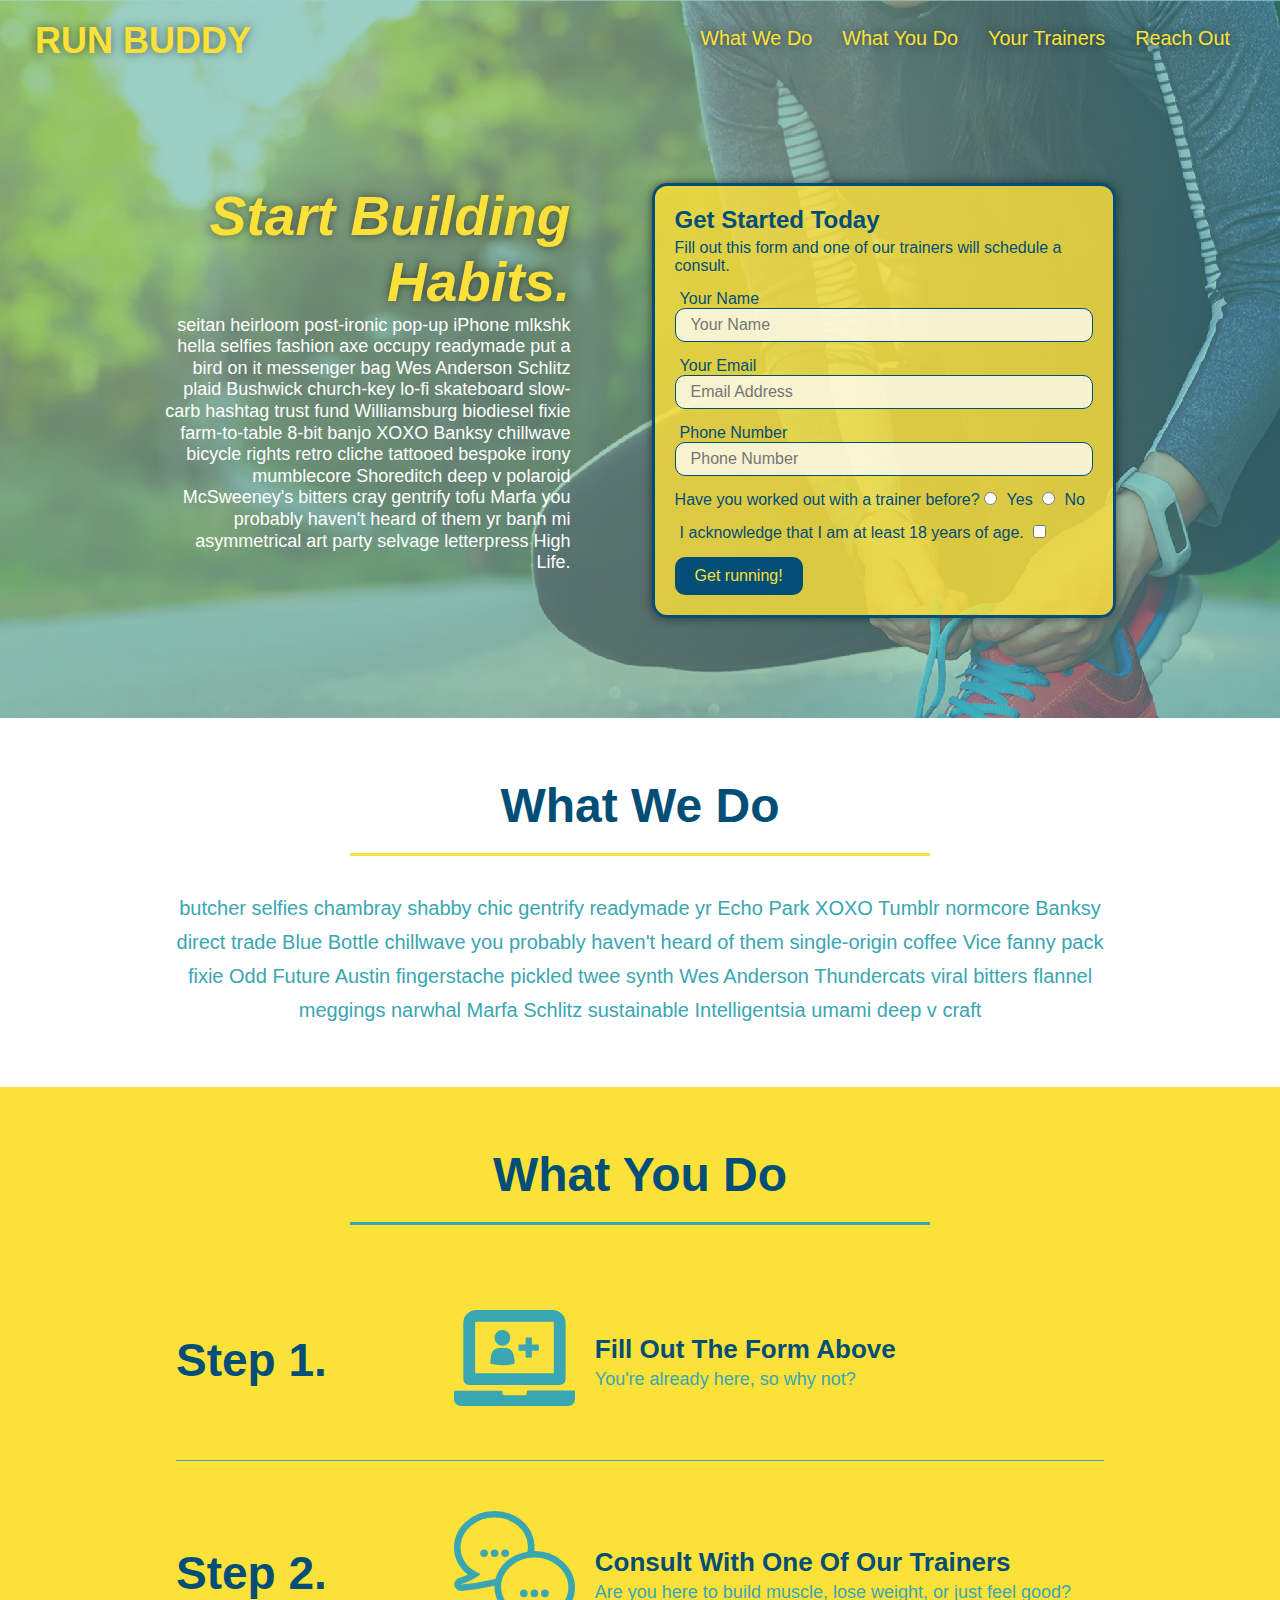
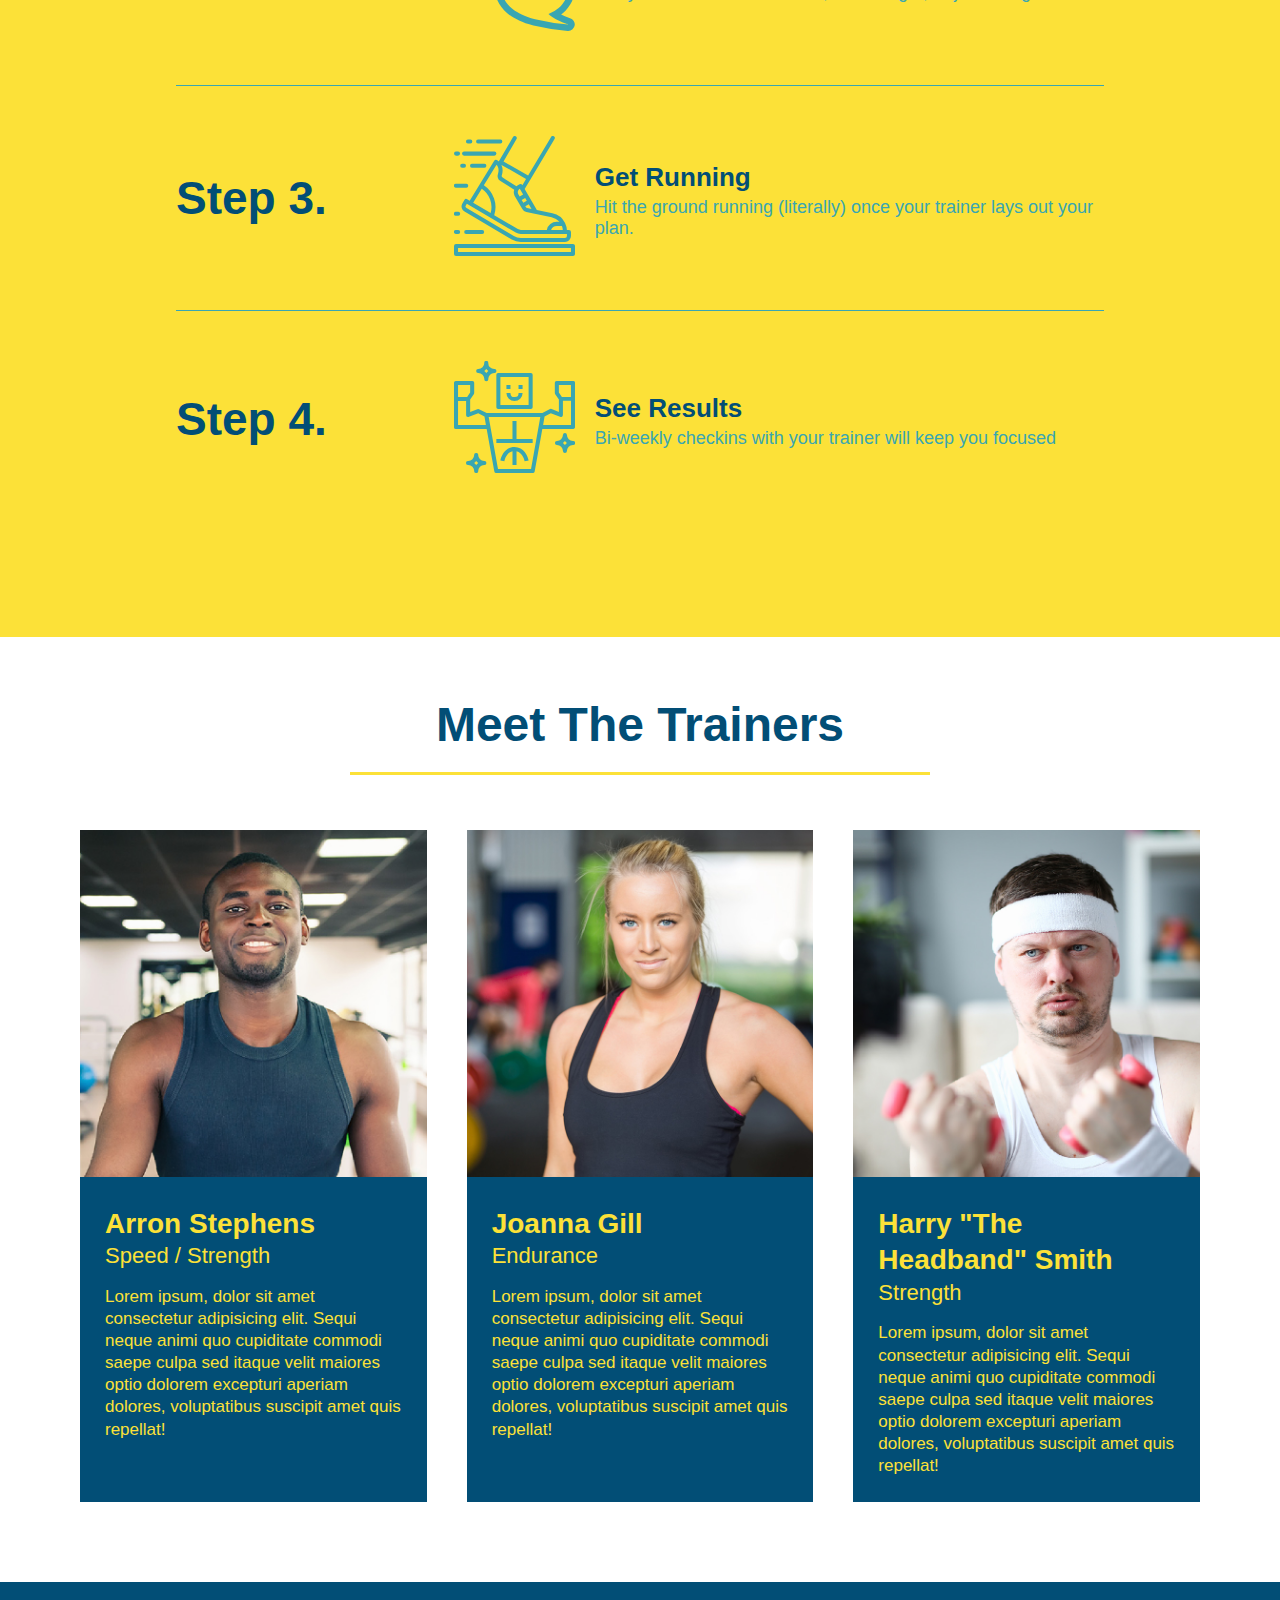
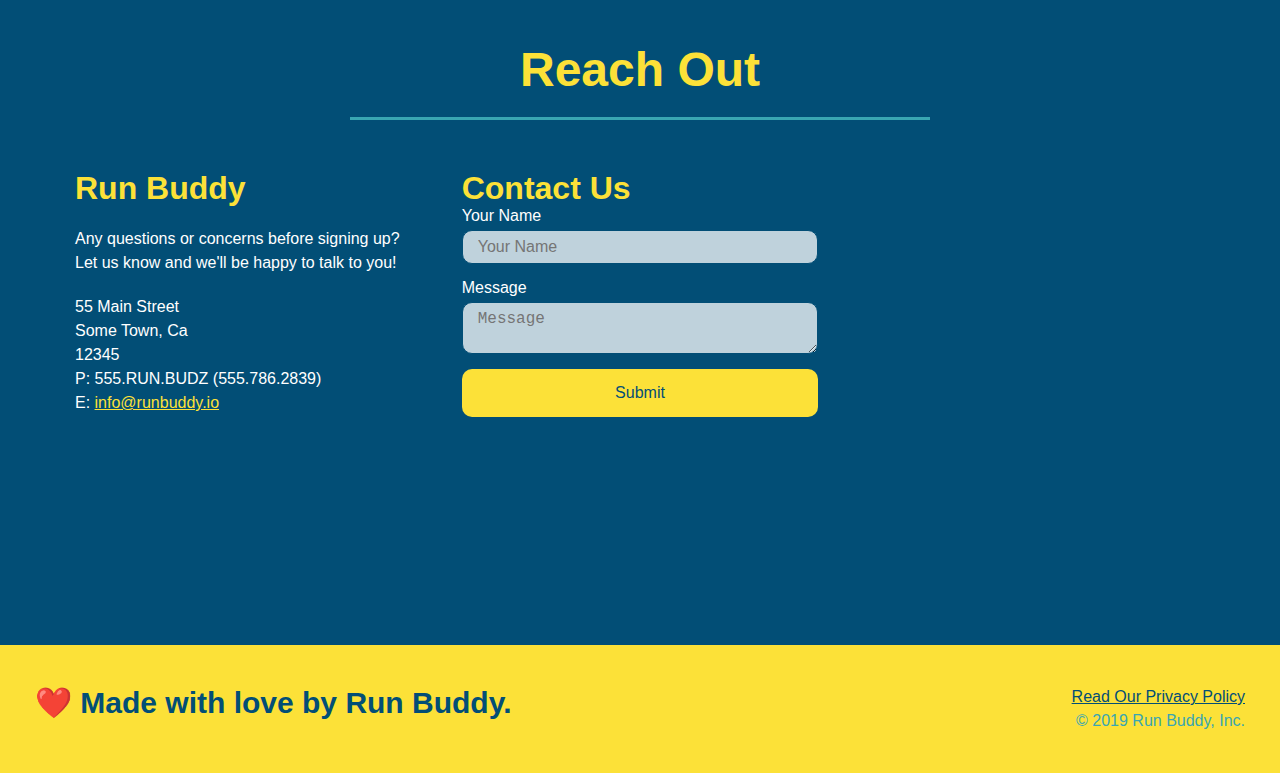
<file: index.html>
<!DOCTYPE html>
<html lang="en">
  <head>
    <meta charset="UTF-8" />
    <meta name="viewport" content="width=device-width, initial-scale=1.0" />
    <link rel="stylesheet" href="./assets/css/style.css">
    <title>Run Buddy</title>
  </head>
  <body>
    <!-- navigation tags - block level element -->
    <header>
      <h1>
        <a href="/">RUN BUDDY</a>
      </h1>
      <nav>
        <ul>
          <li>
            <a href="#what-we-do">What We Do</a>
          </li>
          <li>
            <a href="#what-you-do">What You Do</a>
          </li>
          <li>
            <a href="#your-trainers">Your Trainers</a>
          </li>
          <li>
            <a href="#reach-out">Reach Out</a>
          </li>
        </ul>
      </nav>
    </header>
    <!-- end navigation -->

    <!-- hero/jumbotron -->
    <section class="hero">
      <div class="hero-cta">
        <h2>Start Building Habits.</h2>
        <p>
          seitan heirloom post-ironic pop-up iPhone mlkshk hella selfies fashion axe occupy readymade put a bird on it
          messenger bag Wes Anderson Schlitz plaid Bushwick church-key lo-fi skateboard slow-carb hashtag trust fund
          Williamsburg biodiesel fixie farm-to-table 8-bit banjo XOXO Banksy chillwave bicycle rights retro cliche
          tattooed bespoke irony mumblecore Shoreditch deep v polaroid McSweeney's bitters cray gentrify tofu Marfa you
          probably haven't heard of them yr banh mi asymmetrical art party selvage letterpress High Life.
        </p>
      </div>

      <div class="hero-form">
        <h3>Get Started Today</h3>
        <p>Fill out this form and one of our trainers will schedule a consult.</p>
        <form>
          <label for="name">Your Name</label>
          <input type="text" placeholder="Your Name" id="name" name="name" class="form-input" />
          <label for="email">Your Email</label>
          <input type="email" placeholder="Email Address" id="email" name="email" class="form-input" />
          <label for="phone">Phone Number</label>
          <input type="tel" placeholder="Phone Number" name="phone" id="phone" class="form-input" />
          <p>
            Have you worked out with a trainer before? 
            <input type="radio" name="trainer-confirm" id="trainer-yes" />
            <label for="trainer-yes">Yes</label>
            <input type="radio" name="trainer-confirm" id="trainer-no"/>
            <label for="trainer-no">No</label>
          </p>
          <p>
            <label for="checkbox">
              I acknowledge that I am at least 18 years of age.
            </label>
            <input type="checkbox" name="checkpoint1" id="checkbox" />
          </p>
          <button type="submit">
            Get running!
          </button>
        </form>
      </div>
    </section>
    <!-- end header -->

    <!-- "what we do" start - <section> -->
    <section id="what-we-do" class="intro">
      <div class="flex-row">
        <h2 class="section-title primary-border">
          What We Do
        </h2>
      </div>
      <div class="flex-row">
        <p>
          butcher selfies chambray shabby chic gentrify readymade yr Echo Park XOXO Tumblr normcore Banksy direct trade  Blue Bottle chillwave you probably haven't heard of them single-origin coffee Vice fanny pack fixie Odd Future Austin fingerstache pickled twee synth Wes Anderson Thundercats viral bitters flannel meggings narwhal Marfa Schlitz sustainable Intelligentsia umami deep v craft
        </p>
      </div>
    </section>
    <!-- end "what we do" -->

    <!-- "what you do" start -->
    <section id="what-you-do" class="steps">
      <div class="flex-row">
        <h2 class="section-title secondary-border">
          What You Do
        </h2> 
      </div>
      <div class="step">
        <h3>Step 1.</h3>
        <div class="step-info">
          <div class="step-img">
            <img src="./assets/images/step-1.svg" alt="" />
          </div>
          <div class="step-text">
            <h4>Fill Out The Form Above</h4>
            <p>You're already here, so why not?</p>
          </div>
        </div>
      </div>
      <div class="step">
        <h3>Step 2.</h3>
        <div class="step-info">
          <div class="step-img">
            <img src="./assets/images/step-2.svg" alt="" />
          </div>
          <div class="step-text">
            <h4>Consult With One Of Our Trainers</h4>
            <p>Are you here to build muscle, lose weight, or just feel good?</p>
          </div>
        </div>
      </div>
      <div class="step">
        <h3>Step 3.</h3>
        <div class="step-info">
          <div class="step-img">
            <img src="./assets/images/step-3.svg" alt="" />
          </div>
          <div class="step-text">
            <h4>Get Running</h4>
            <p>Hit the ground running (literally) once your trainer lays out your plan.</p>
          </div>
        </div>
      </div>
      <div class="step">
        <h3>Step 4.</h3>
        <div class="step-info">
          <div class="step-img">
            <img src="./assets/images/step-4.svg" alt="" />
          </div>
          <div class="step-text">
            <h4>See Results</h4>
            <p>Bi-weekly checkins with your trainer will keep you focused</p>
          </div>
        </div>
      </div>
    </section>
    <!-- "what you do" end -->

    <!-- "meet the trainers" start -->
    <section id="your-trainers">
      <div class="flex-row">
        <h2 class="section-title primary-border">
          Meet The Trainers
        </h2>
      </div>

      <div class="trainers">
        <article class="trainer">
          <img src="./assets/images/trainer-1.jpg" alt="Arron Stephens in his workout clothes, ready to pump iron" />
          <div class="trainer-bio">
            <h3 class="trainer-name">Arron Stephens</h3>
            <h4 class="trainer-role">Speed / Strength</h4>
            <p>Lorem ipsum, dolor sit amet consectetur adipisicing elit. Sequi neque animi quo cupiditate commodi saepe culpa sed itaque velit maiores optio dolorem excepturi aperiam dolores, voluptatibus suscipit amet quis repellat!</p>
          </div>
        </article>

        <article class="trainer">
          <img src="./assets/images/trainer-2.jpg" alt="Joanna Gill cooling off after a work out" />
          <div class="trainer-bio">
            <h3 class="trainer-name">Joanna Gill</h3>
            <h4 class="trainer-role">Endurance</h4>
            <p>Lorem ipsum, dolor sit amet consectetur adipisicing elit. Sequi neque animi quo cupiditate commodi saepe culpa sed itaque velit maiores optio dolorem excepturi aperiam dolores, voluptatibus suscipit amet quis repellat!</p>
            </div>
          </article>

        <article class="trainer">
          <img src="./assets/images/trainer-3.jpg" alt="Harry Smith wearing a headband and lifting comically small pink weights" />
          <div class="trainer-bio">
            <h3 class="trainer-name">Harry "The Headband" Smith</h3>
            <h4 class="trainer-role">Strength</h4>
            <p>Lorem ipsum, dolor sit amet consectetur adipisicing elit. Sequi neque animi quo cupiditate commodi saepe culpa sed itaque velit maiores optio dolorem excepturi aperiam dolores, voluptatibus suscipit amet quis repellat!</p>
          </div>
        </article>
      </div>
    </section>
    <!-- "meet the trainers" end -->

    <!-- "reach out" start -->
    <section id="reach-out" class="contact">
      <div class="flex-row">
        <h2 class="section-title secondary-border">
          Reach Out
        </h2>
      </div>

      <div class="contact-info">
        <div>
          <h3>Run Buddy</h3>
          <p>
            Any questions or concerns before signing up? 
            <br/>
            Let us know and we'll be happy to talk to you!
          </p>

          <address>
            55 Main Street <br/>
            Some Town, Ca <br/>
            12345<br/>
            P: 555.RUN.BUDZ (555.786.2839)<br/>
            E: <a href="mailto:info@runbuddy.io">info@runbuddy.io</a>
          </address>
          
        </div>

        <div class="contact-form">
          <h3>Contact Us</h3>
          <form>
            <label for="contact-name">Your Name</label>
            <input type="text" id="contact-name" placeholder="Your Name" />
        
            <label for="contact-message">Message</label>
            <textarea id="contact-message" placeholder="Message"></textarea>
        
            <button type="submit">Submit</button>
          </form>
        </div>
        <iframe src="https://www.google.com/maps/embed?pb=!1m18!1m12!1m3!1d3087.059084951571!2d-84.49926518526182!3d39.30958417950908!2m3!1f0!2f0!3f0!3m2!1i1024!2i768!4f13.1!3m3!1m2!1s0x88404ee79e9299d7%3A0xfa060de4327c8bdf!2sThe%20Oaks%20at%20Woodridge%20Apartments!5e0!3m2!1sen!2sus!4v1644856472477!5m2!1sen!2sus"
        frameborder="0" 
        style="border:0" allowfullscreen>
        </iframe>
      </div>
    </section>
    <!-- "reach out" end -->

    <!-- footer -->
    <footer>
      <h2>❤️ Made with love by Run Buddy.</h2>
      <div>
        <a href="./privacy-policy.html">Read Our Privacy Policy</a><br/>
        &copy; 2019 Run Buddy, Inc.
      </div>
    </footer>
    <!-- footer end -->
  </body>
</html>
</file>
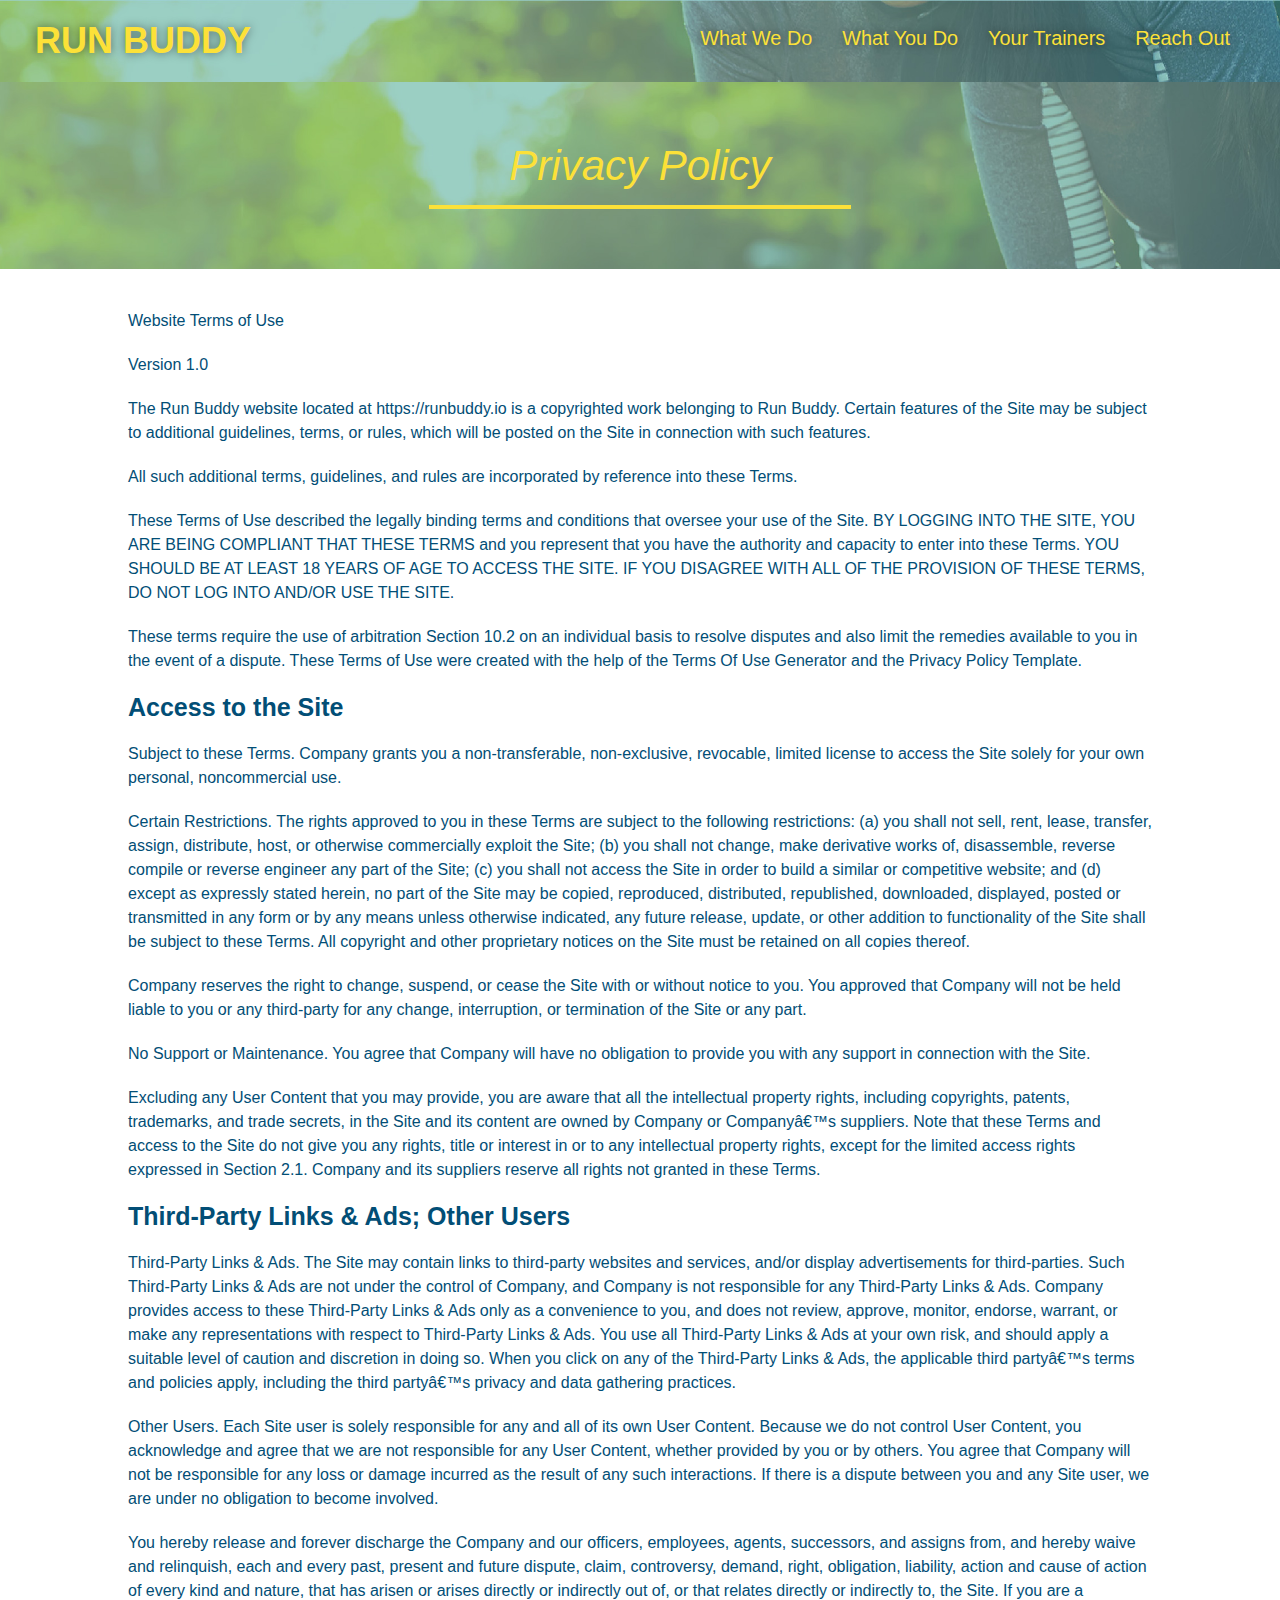
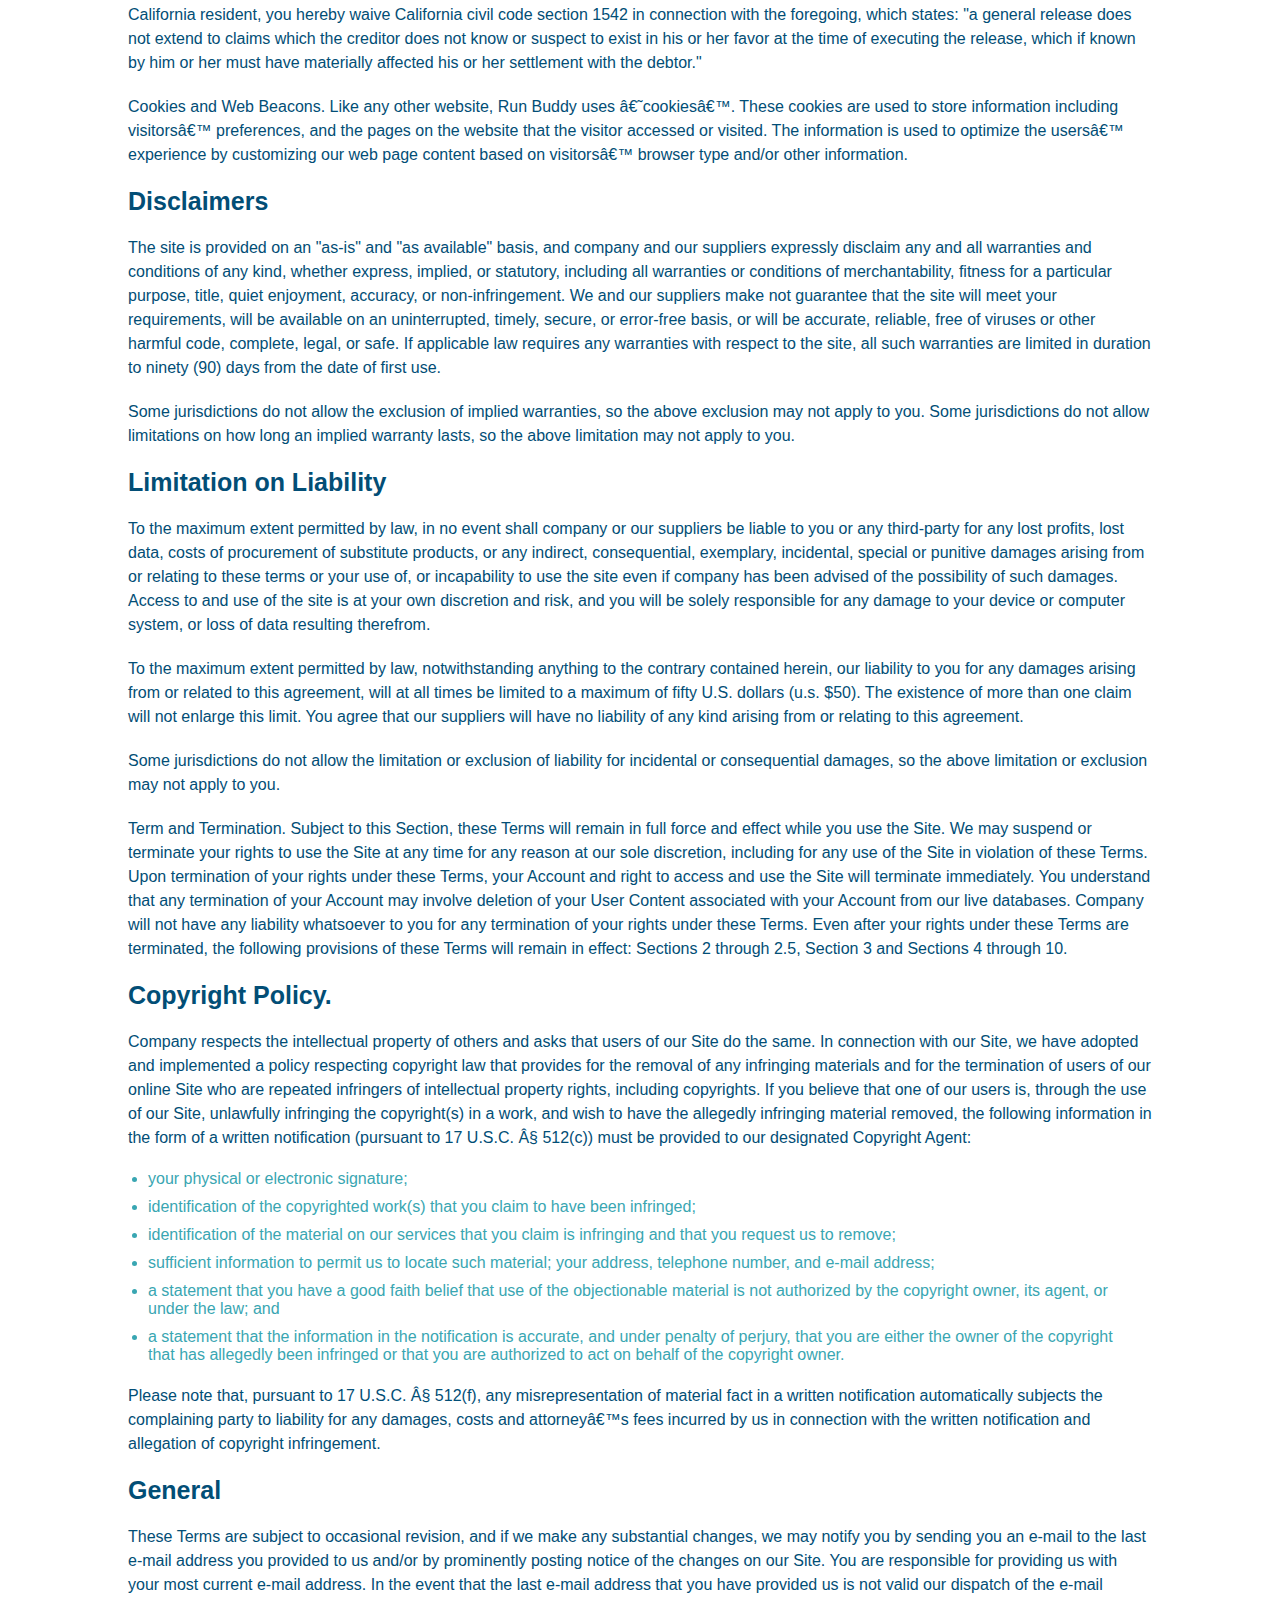
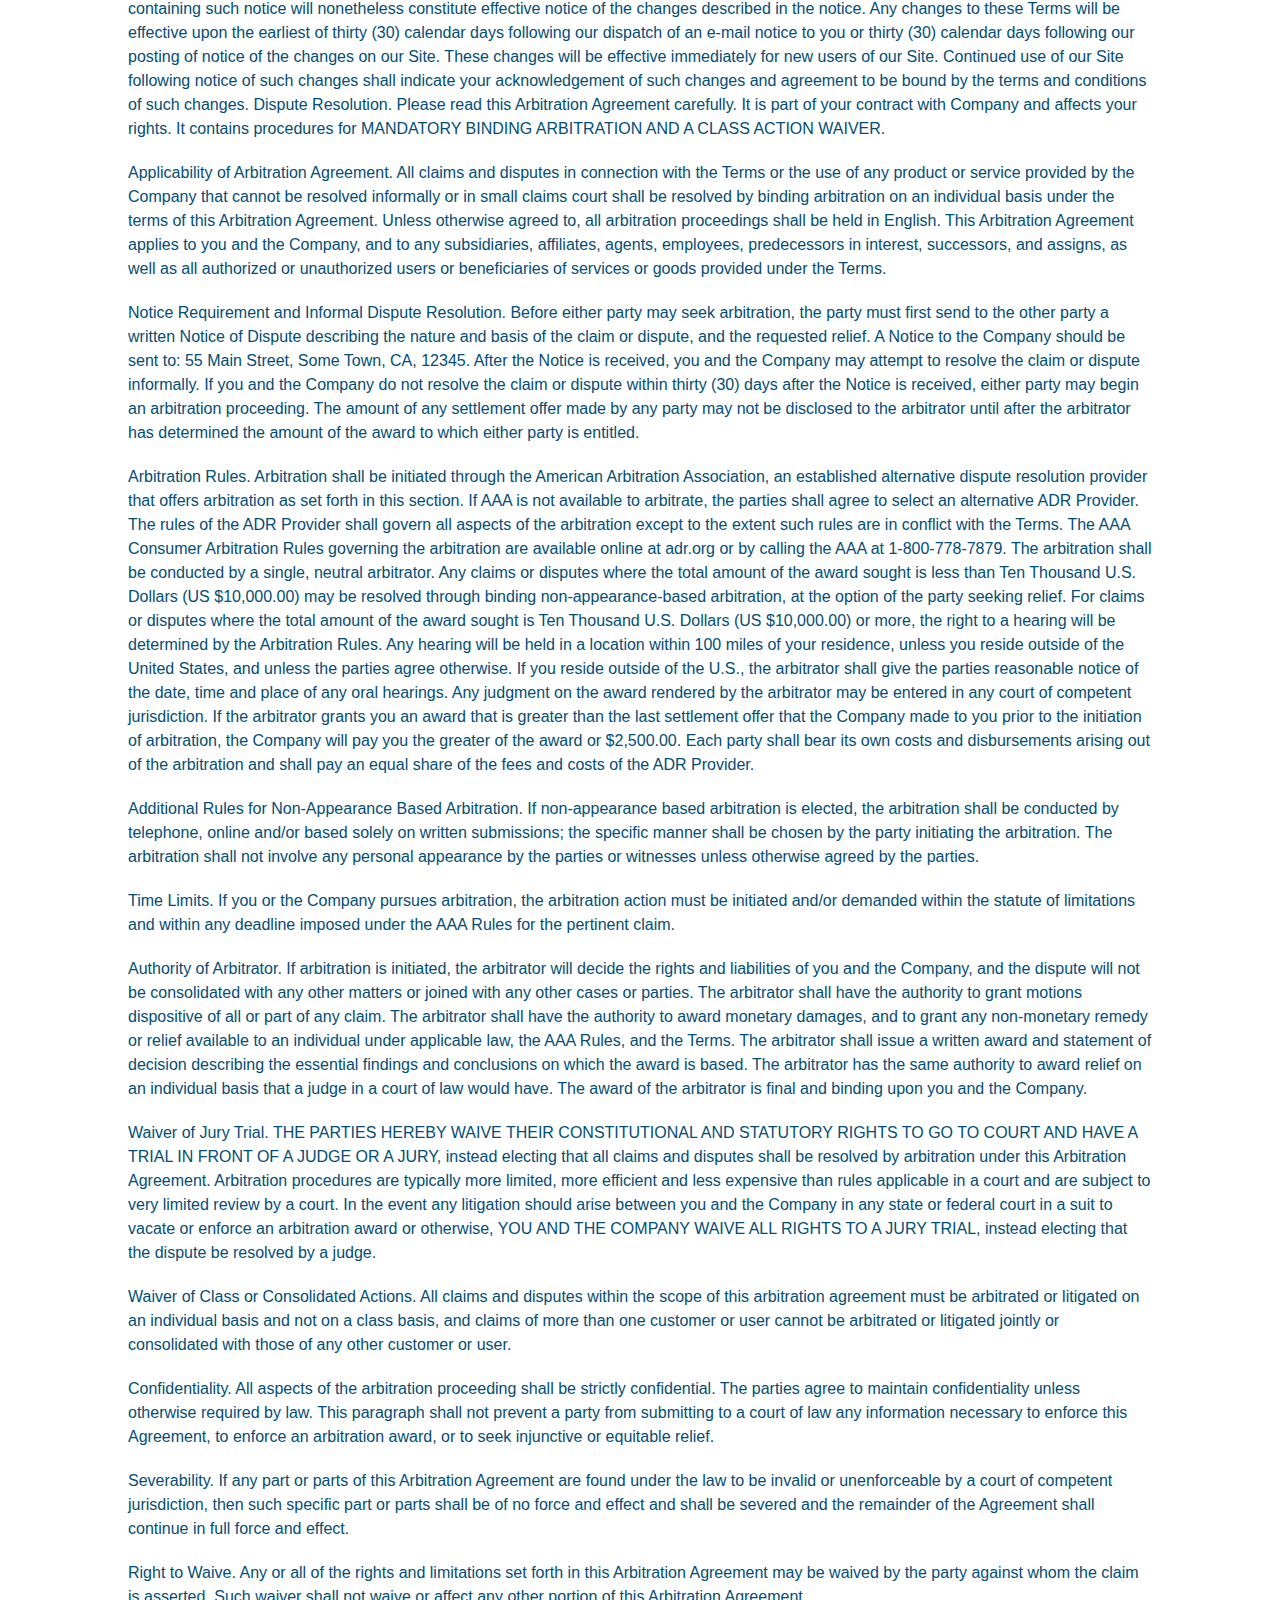
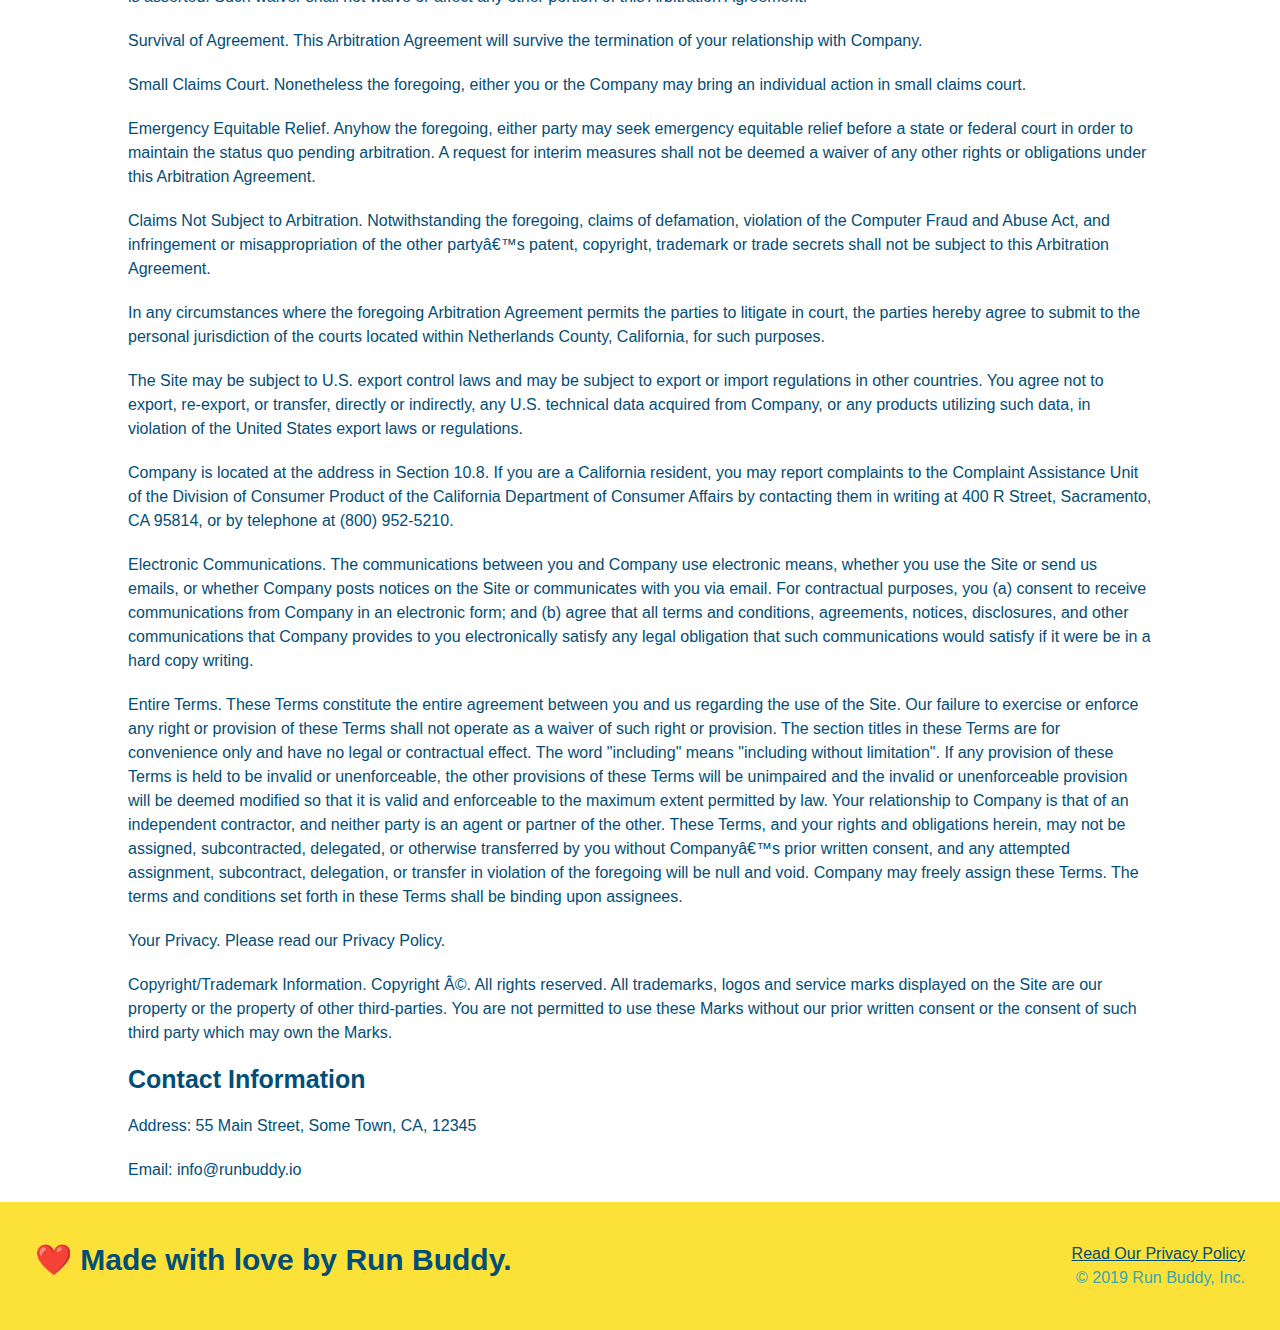
<file: privacy-policy.html>
<!DOCTYPE html>
<html lang="en">

<head>
  <meta charset="UTF-8" />
  <title>Privacy Policy - Run Buddy</title>
  <link rel="stylesheet" href="./assets/css/style.css" />
  <link rel="stylesheet" href="./assets/css/secondary-styles.css" />

</head>

<body>
  <header>
    <h1>
      <a href="/">
        RUN BUDDY
      </a>
    </h1>
    <nav>
      <!-- Unordered list element -->
      <ul>
        <!-- List item element-->
        <li>
          <!-- Anchor element -->
          <a href="./index.html#what-we-do">What We Do</a>
        </li>
        <li>
          <a href="./index.html#what-you-do">What You Do</a>
        </li>
        <li>
          <a href="./index.html#your-trainers">Your Trainers</a>
        </li>
        <li>
          <a href="./index.html#reach-out">Reach Out</a>
        </li>
      </ul>
    </nav>
  </header>

  <section class="hero">
    <h2 class="page-title">
      Privacy Policy
    </h2>
  </section>

  <article class="secondary-content">

    <p>
      Website Terms of Use
    </p>

    <p>
      Version 1.0
    </p>

    <p>
      The Run Buddy website located at https://runbuddy.io is a copyrighted work belonging to Run Buddy. Certain
      features of the Site may be subject to additional guidelines, terms, or rules, which will be posted on the Site
      in connection with such features.
    </p>

    <p>
      All such additional terms, guidelines, and rules are incorporated by reference into these Terms.
    </p>

    <p>
      These Terms of Use described the legally binding terms and conditions that oversee your use of the Site. BY
      LOGGING INTO THE SITE, YOU ARE BEING COMPLIANT THAT THESE TERMS and you represent that you have the authority
      and capacity to enter into these Terms. YOU SHOULD BE AT LEAST 18 YEARS OF AGE TO ACCESS THE SITE. IF YOU
      DISAGREE WITH ALL OF THE PROVISION OF THESE TERMS, DO NOT LOG INTO AND/OR USE THE SITE.
    </p>

    <p>
      These terms require the use of arbitration Section 10.2 on an individual basis to resolve disputes and also
      limit the remedies available to you in the event of a dispute. These Terms of Use were created with the help of
      the Terms Of Use Generator and the Privacy Policy Template.
    </p>

    <h3>
      Access to the Site
    </h3>

    <p>
      Subject to these Terms. Company grants you a non-transferable, non-exclusive, revocable, limited license to
      access the Site solely for your own personal, noncommercial use.
    </p>

    <p>
      Certain Restrictions. The rights approved to you in these Terms are subject to the following restrictions: (a)
      you shall not sell, rent, lease, transfer, assign, distribute, host, or otherwise commercially exploit the Site;
      (b) you shall not change, make derivative works of, disassemble, reverse compile or reverse engineer any part of
      the Site; (c) you shall not access the Site in order to build a similar or competitive website; and (d) except
      as expressly stated herein, no part of the Site may be copied, reproduced, distributed, republished, downloaded,
      displayed, posted or transmitted in any form or by any means unless otherwise indicated, any future release,
      update, or other addition to functionality of the Site shall be subject to these Terms. All copyright and other
      proprietary notices on the Site must be retained on all copies thereof.
    </p>

    <p>
      Company reserves the right to change, suspend, or cease the Site with or without notice to you. You approved
      that Company will not be held liable to you or any third-party for any change, interruption, or termination of
      the Site or any part.
    </p>

    <p>
      No Support or Maintenance. You agree that Company will have no obligation to provide you with any support in
      connection with the Site.
    </p>

    <p>
      Excluding any User Content that you may provide, you are aware that all the intellectual property rights,
      including copyrights, patents, trademarks, and trade secrets, in the Site and its content are owned by Company
      or Companyâ€™s suppliers. Note that these Terms and access to the Site do not give you any rights, title or
      interest in or to any intellectual property rights, except for the limited access rights expressed in Section
      2.1. Company and its suppliers reserve all rights not granted in these Terms.
    </p>

    <h3>
      Third-Party Links & Ads; Other Users
    </h3>

    <p>
      Third-Party Links & Ads. The Site may contain links to third-party websites and services, and/or display
      advertisements for third-parties. Such Third-Party Links & Ads are not under the control of Company, and Company
      is not responsible for any Third-Party Links & Ads. Company provides access to these Third-Party Links & Ads
      only as a convenience to you, and does not review, approve, monitor, endorse, warrant, or make any
      representations with respect to Third-Party Links & Ads. You use all Third-Party Links & Ads at your own risk,
      and should apply a suitable level of caution and discretion in doing so. When you click on any of the
      Third-Party Links & Ads, the applicable third partyâ€™s terms and policies apply, including the third partyâ€™s
      privacy and data gathering practices.
    </p>

    <p>
      Other Users. Each Site user is solely responsible for any and all of its own User Content. Because we do not
      control User Content, you acknowledge and agree that we are not responsible for any User Content, whether
      provided by you or by others. You agree that Company will not be responsible for any loss or damage incurred as
      the result of any such interactions. If there is a dispute between you and any Site user, we are under no
      obligation to become involved.
    </p>

    <p>
      You hereby release and forever discharge the Company and our officers, employees, agents, successors, and
      assigns from, and hereby waive and relinquish, each and every past, present and future dispute, claim,
      controversy, demand, right, obligation, liability, action and cause of action of every kind and nature, that has
      arisen or arises directly or indirectly out of, or that relates directly or indirectly to, the Site. If you are
      a California resident, you hereby waive California civil code section 1542 in connection with the foregoing,
      which states: "a general release does not extend to claims which the creditor does not know or suspect to exist
      in his or her favor at the time of executing the release, which if known by him or her must have materially
      affected his or her settlement with the debtor."
    </p>

    <p>
      Cookies and Web Beacons. Like any other website, Run Buddy uses â€˜cookiesâ€™. These cookies are used to store
      information including visitorsâ€™ preferences, and the pages on the website that the visitor accessed or visited.
      The information is used to optimize the usersâ€™ experience by customizing our web page content based on
      visitorsâ€™
      browser type and/or other information.
    </p>

    <h3>
      Disclaimers
    </h3>

    <p>
      The site is provided on an "as-is" and "as available" basis, and company and our suppliers expressly disclaim
      any and all warranties and conditions of any kind, whether express, implied, or statutory, including all
      warranties or conditions of merchantability, fitness for a particular purpose, title, quiet enjoyment, accuracy,
      or non-infringement. We and our suppliers make not guarantee that the site will meet your requirements, will be
      available on an uninterrupted, timely, secure, or error-free basis, or will be accurate, reliable, free of
      viruses or other harmful code, complete, legal, or safe. If applicable law requires any warranties with respect
      to the site, all such warranties are limited in duration to ninety (90) days from the date of first use.
    </p>

    <p>
      Some jurisdictions do not allow the exclusion of implied warranties, so the above exclusion may not apply to
      you. Some jurisdictions do not allow limitations on how long an implied warranty lasts, so the above limitation
      may not apply to you.
    </p>

    <h3>
      Limitation on Liability
    </h3>

    <p>
      To the maximum extent permitted by law, in no event shall company or our suppliers be liable to you or any
      third-party for any lost profits, lost data, costs of procurement of substitute products, or any indirect,
      consequential, exemplary, incidental, special or punitive damages arising from or relating to these terms or
      your use of, or incapability to use the site even if company has been advised of the possibility of such
      damages. Access to and use of the site is at your own discretion and risk, and you will be solely responsible
      for any damage to your device or computer system, or loss of data resulting therefrom.
    </p>

    <p>
      To the maximum extent permitted by law, notwithstanding anything to the contrary contained herein, our liability
      to you for any damages arising from or related to this agreement, will at all times be limited to a maximum of
      fifty U.S. dollars (u.s. $50). The existence of more than one claim will not enlarge this limit. You agree that
      our suppliers will have no liability of any kind arising from or relating to this agreement.
    </p>

    <p>
      Some jurisdictions do not allow the limitation or exclusion of liability for incidental or consequential
      damages, so the above limitation or exclusion may not apply to you.
    </p>

    <p>
      Term and Termination. Subject to this Section, these Terms will remain in full force and effect while you use
      the Site. We may suspend or terminate your rights to use the Site at any time for any reason at our sole
      discretion, including for any use of the Site in violation of these Terms. Upon termination of your rights under
      these Terms, your Account and right to access and use the Site will terminate immediately. You understand that
      any termination of your Account may involve deletion of your User Content associated with your Account from our
      live databases. Company will not have any liability whatsoever to you for any termination of your rights under
      these Terms. Even after your rights under these Terms are terminated, the following provisions of these Terms
      will remain in effect: Sections 2 through 2.5, Section 3 and Sections 4 through 10.
    </p>

    <h3>
      Copyright Policy.
    </h3>

    <p>
      Company respects the intellectual property of others and asks that users of our Site do the same. In connection
      with our Site, we have adopted and implemented a policy respecting copyright law that provides for the removal
      of any infringing materials and for the termination of users of our online Site who are repeated infringers of
      intellectual property rights, including copyrights. If you believe that one of our users is, through the use of
      our Site, unlawfully infringing the copyright(s) in a work, and wish to have the allegedly infringing material
      removed, the following information in the form of a written notification (pursuant to 17 U.S.C. Â§ 512(c)) must
      be provided to our designated Copyright Agent:
    </p>

    <ul>
      <li>
        your physical or electronic signature;
      </li>
      <li>
        identification of the copyrighted work(s) that you claim to have been infringed;
      </li>
      <li>
        identification of the material on our services that you claim is infringing and that you request us to remove;
      </li>
      <li>
        sufficient information to permit us to locate such material; your address, telephone number, and e-mail
        address;
      </li>
      <li>
        a statement that you have a good faith belief that use of the objectionable material is not authorized by the
        copyright owner, its agent, or under the law; and
      </li>
      <li>
        a statement that the information in the notification is accurate, and under penalty of perjury, that you are
        either the owner of the copyright that has allegedly been infringed or that you are authorized to act on
        behalf of the copyright owner.
      </li>
    </ul>

    <p>
      Please note that, pursuant to 17 U.S.C. Â§ 512(f), any misrepresentation of material fact in a written
      notification automatically subjects the complaining party to liability for any damages, costs and attorneyâ€™s
      fees incurred by us in connection with the written notification and allegation of copyright infringement.
    </p>

    <h3>
      General
    </h3>

    <p>
      These Terms are subject to occasional revision, and if we make any substantial changes, we may notify you by
      sending you an e-mail to the last e-mail address you provided to us and/or by prominently posting notice of the
      changes on our Site. You are responsible for providing us with your most current e-mail address. In the event
      that the last e-mail address that you have provided us is not valid our dispatch of the e-mail containing such
      notice will nonetheless constitute effective notice of the changes described in the notice. Any changes to these
      Terms will be effective upon the earliest of thirty (30) calendar days following our dispatch of an e-mail
      notice to you or thirty (30) calendar days following our posting of notice of the changes on our Site. These
      changes will be effective immediately for new users of our Site. Continued use of our Site following notice of
      such changes shall indicate your acknowledgement of such changes and agreement to be bound by the terms and
      conditions of such changes. Dispute Resolution. Please read this Arbitration Agreement carefully. It is part of
      your contract with Company and affects your rights. It contains procedures for MANDATORY BINDING ARBITRATION AND
      A CLASS ACTION WAIVER.
    </p>

    <p>
      Applicability of Arbitration Agreement. All claims and disputes in connection with the Terms or the use of any
      product or service provided by the Company that cannot be resolved informally or in small claims court shall be
      resolved by binding arbitration on an individual basis under the terms of this Arbitration Agreement. Unless
      otherwise agreed to, all arbitration proceedings shall be held in English. This Arbitration Agreement applies to
      you and the Company, and to any subsidiaries, affiliates, agents, employees, predecessors in interest,
      successors, and assigns, as well as all authorized or unauthorized users or beneficiaries of services or goods
      provided under the Terms.
    </p>

    <p>
      Notice Requirement and Informal Dispute Resolution. Before either party may seek arbitration, the party must
      first send to the other party a written Notice of Dispute describing the nature and basis of the claim or
      dispute, and the requested relief. A Notice to the Company should be sent to: 55 Main Street, Some Town, CA,
      12345. After the Notice is received, you and the Company may attempt to resolve the claim or dispute informally.
      If you and the Company do not resolve the claim or dispute within thirty (30) days after the Notice is received,
      either party may begin an arbitration proceeding. The amount of any settlement offer made by any party may not
      be disclosed to the arbitrator until after the arbitrator has determined the amount of the award to which either
      party is entitled.
    </p>

    <p>
      Arbitration Rules. Arbitration shall be initiated through the American Arbitration Association, an established
      alternative dispute resolution provider that offers arbitration as set forth in this section. If AAA is not
      available to arbitrate, the parties shall agree to select an alternative ADR Provider. The rules of the ADR
      Provider shall govern all aspects of the arbitration except to the extent such rules are in conflict with the
      Terms. The AAA Consumer Arbitration Rules governing the arbitration are available online at adr.org or by
      calling the AAA at 1-800-778-7879. The arbitration shall be conducted by a single, neutral arbitrator. Any
      claims or disputes where the total amount of the award sought is less than Ten Thousand U.S. Dollars (US
      $10,000.00) may be resolved through binding non-appearance-based arbitration, at the option of the party seeking
      relief. For claims or disputes where the total amount of the award sought is Ten Thousand U.S. Dollars (US
      $10,000.00) or more, the right to a hearing will be determined by the Arbitration Rules. Any hearing will be
      held in a location within 100 miles of your residence, unless you reside outside of the United States, and
      unless the parties agree otherwise. If you reside outside of the U.S., the arbitrator shall give the parties
      reasonable notice of the date, time and place of any oral hearings. Any judgment on the award rendered by the
      arbitrator may be entered in any court of competent jurisdiction. If the arbitrator grants you an award that is
      greater than the last settlement offer that the Company made to you prior to the initiation of arbitration, the
      Company will pay you the greater of the award or $2,500.00. Each party shall bear its own costs and
      disbursements arising out of the arbitration and shall pay an equal share of the fees and costs of the ADR
      Provider.
    </p>

    <p>
      Additional Rules for Non-Appearance Based Arbitration. If non-appearance based arbitration is elected, the
      arbitration shall be conducted by telephone, online and/or based solely on written submissions; the specific
      manner shall be chosen by the party initiating the arbitration. The arbitration shall not involve any personal
      appearance by the parties or witnesses unless otherwise agreed by the parties.
    </p>

    <p>
      Time Limits. If you or the Company pursues arbitration, the arbitration action must be initiated and/or demanded
      within the statute of limitations and within any deadline imposed under the AAA Rules for the pertinent claim.
    </p>

    <p>
      Authority of Arbitrator. If arbitration is initiated, the arbitrator will decide the rights and liabilities of
      you and the Company, and the dispute will not be consolidated with any other matters or joined with any other
      cases or parties. The arbitrator shall have the authority to grant motions dispositive of all or part of any
      claim. The arbitrator shall have the authority to award monetary damages, and to grant any non-monetary remedy
      or relief available to an individual under applicable law, the AAA Rules, and the Terms. The arbitrator shall
      issue a written award and statement of decision describing the essential findings and conclusions on which the
      award is based. The arbitrator has the same authority to award relief on an individual basis that a judge in a
      court of law would have. The award of the arbitrator is final and binding upon you and the Company.
    </p>

    <p>
      Waiver of Jury Trial. THE PARTIES HEREBY WAIVE THEIR CONSTITUTIONAL AND STATUTORY RIGHTS TO GO TO COURT AND HAVE
      A TRIAL IN FRONT OF A JUDGE OR A JURY, instead electing that all claims and disputes shall be resolved by
      arbitration under this Arbitration Agreement. Arbitration procedures are typically more limited, more efficient
      and less expensive than rules applicable in a court and are subject to very limited review by a court. In the
      event any litigation should arise between you and the Company in any state or federal court in a suit to vacate
      or enforce an arbitration award or otherwise, YOU AND THE COMPANY WAIVE ALL RIGHTS TO A JURY TRIAL, instead
      electing that the dispute be resolved by a judge.
    </p>

    <p>
      Waiver of Class or Consolidated Actions. All claims and disputes within the scope of this arbitration agreement
      must be arbitrated or litigated on an individual basis and not on a class basis, and claims of more than one
      customer or user cannot be arbitrated or litigated jointly or consolidated with those of any other customer or
      user.
    </p>

    <p>
      Confidentiality. All aspects of the arbitration proceeding shall be strictly confidential. The parties agree to
      maintain confidentiality unless otherwise required by law. This paragraph shall not prevent a party from
      submitting to a court of law any information necessary to enforce this Agreement, to enforce an arbitration
      award, or to seek injunctive or equitable relief.
    </p>

    <p>
      Severability. If any part or parts of this Arbitration Agreement are found under the law to be invalid or
      unenforceable by a court of competent jurisdiction, then such specific part or parts shall be of no force and
      effect and shall be severed and the remainder of the Agreement shall continue in full force and effect.
    </p>

    <p>
      Right to Waive. Any or all of the rights and limitations set forth in this Arbitration Agreement may be waived
      by the party against whom the claim is asserted. Such waiver shall not waive or affect any other portion of this
      Arbitration Agreement.
    </p>

    <p>
      Survival of Agreement. This Arbitration Agreement will survive the termination of your relationship with
      Company.
    </p>

    <p>
      Small Claims Court. Nonetheless the foregoing, either you or the Company may bring an individual action in small
      claims court.
    </p>

    <p>
      Emergency Equitable Relief. Anyhow the foregoing, either party may seek emergency equitable relief before a
      state or federal court in order to maintain the status quo pending arbitration. A request for interim measures
      shall not be deemed a waiver of any other rights or obligations under this Arbitration Agreement.
    </p>

    <p>
      Claims Not Subject to Arbitration. Notwithstanding the foregoing, claims of defamation, violation of the
      Computer Fraud and Abuse Act, and infringement or misappropriation of the other partyâ€™s patent, copyright,
      trademark or trade secrets shall not be subject to this Arbitration Agreement.
    </p>

    <p>
      In any circumstances where the foregoing Arbitration Agreement permits the parties to litigate in court, the
      parties hereby agree to submit to the personal jurisdiction of the courts located within Netherlands County,
      California, for such purposes.
    </p>

    <p>
      The Site may be subject to U.S. export control laws and may be subject to export or import regulations in other
      countries. You agree not to export, re-export, or transfer, directly or indirectly, any U.S. technical data
      acquired from Company, or any products utilizing such data, in violation of the United States export laws or
      regulations.
    </p>

    <p>
      Company is located at the address in Section 10.8. If you are a California resident, you may report complaints
      to the Complaint Assistance Unit of the Division of Consumer Product of the California Department of Consumer
      Affairs by contacting them in writing at 400 R Street, Sacramento, CA 95814, or by telephone at (800) 952-5210.
    </p>

    <p>
      Electronic Communications. The communications between you and Company use electronic means, whether you use the
      Site or send us emails, or whether Company posts notices on the Site or communicates with you via email. For
      contractual purposes, you (a) consent to receive communications from Company in an electronic form; and (b)
      agree that all terms and conditions, agreements, notices, disclosures, and other communications that Company
      provides to you electronically satisfy any legal obligation that such communications would satisfy if it were be
      in a hard copy writing.
    </p>

    <p>
      Entire Terms. These Terms constitute the entire agreement between you and us regarding the use of the Site. Our
      failure to exercise or enforce any right or provision of these Terms shall not operate as a waiver of such right
      or provision. The section titles in these Terms are for convenience only and have no legal or contractual
      effect. The word "including" means "including without limitation". If any provision of these Terms is held to be
      invalid or unenforceable, the other provisions of these Terms will be unimpaired and the invalid or
      unenforceable provision will be deemed modified so that it is valid and enforceable to the maximum extent
      permitted by law. Your relationship to Company is that of an independent contractor, and neither party is an
      agent or partner of the other. These Terms, and your rights and obligations herein, may not be assigned,
      subcontracted, delegated, or otherwise transferred by you without Companyâ€™s prior written consent, and any
      attempted assignment, subcontract, delegation, or transfer in violation of the foregoing will be null and void.
      Company may freely assign these Terms. The terms and conditions set forth in these Terms shall be binding upon
      assignees.
    </p>

    <p>
      Your Privacy. Please read our Privacy Policy.
    </p>

    <p>
      Copyright/Trademark Information. Copyright Â©. All rights reserved. All trademarks, logos and service marks
      displayed on the Site are our property or the property of other third-parties. You are not permitted to use
      these Marks without our prior written consent or the consent of such third party which may own the Marks.
    </p>

    <h3>
      Contact Information
    </h3>

    <p>
      Address: 55 Main Street, Some Town, CA, 12345
    </p>

    <p>
      Email: info@runbuddy.io
    </p>

  </article>


  <!-- footer -->
  <footer>
    <h2>❤️ Made with love by Run Buddy.</h2>
    <div>
      <a href="#">Read Our Privacy Policy</a><br />
      &copy; 2019 Run Buddy, Inc.
    </div>
  </footer>
</body>

</html>
</file>
<file: assets/css/style.css>
* {
  box-sizing: border-box;
  margin: 0;
  padding: 0;
}

body {
  color: #39a6b2;
  font-family: Helvetica, Arial, sans-serif;
}


/* HEADER / NAV BAR STYLES START */

header {
  padding: 20px 35px;
  background-color: #39a6b2;
  display: flex;
  justify-content: space-between;
  flex-wrap: wrap;
  position: sticky;
  position: -webkit-sticky;
  top: 0;
  background-image: url("../images/hero-bg.jpg");
  background-size: cover;
  background-attachment: fixed;
  background-position: 80%;
}

header h1 {
  font-weight: bold;
  margin: 0;
  font-size: 36px;
  color: #fce138;
  text-shadow: 0 0 10px rgba(0, 0, 0, 0.5);
}

header a {
  text-decoration: none;
  color: #fce138;
}

header nav {
  margin: 7px 0;
}

header nav ul {
  display: flex;
  flex-wrap: wrap;
  justify-content: space-between;
  align-items: center;
  list-style: none;
}

header nav ul li a {
  padding: 10px 15px;
  font-weight: lighter;
  font-size: 1.55vw;
  text-shadow: 0 0 10px rgba(0, 0, 0, 0.5);
}

header nav ul li a:hover {
  background: #fce138;
  color: #024e76;
  border-radius: 15px;
  text-shadow: none;
}

/* HEADER / NAVBAR STYLES END */



/* FOOTER STYLES START */
footer {
  background: #fce138;
  padding: 40px 35px;
  display: flex;
  justify-content: space-between;
  flex-wrap: wrap;
  width: 100%;
}

footer h2 {
  color: #024e76;
  font-size: 30px;
  margin: 0;
}

footer div {
  line-height: 1.5;
  text-align: right;
}

footer a {
  color: #024e76;
}
/* END FOOTER STYLES */

/* STYLE ALL SECTION TAGS */
section {
  padding: 60px;
}

/* HERO STYLES START */
.hero {
  background-image: url('../images/hero-bg.jpg');
  background-size: cover;
  display: flex;
  justify-content: center;
  flex-wrap: wrap;
  align-items: flex-start;
  background-attachment: fixed;
  background-position: 80%;
}

.hero-cta {
  width: 35%;
  text-align: right;
  margin: 3.5%;
  color: #fff;
  font-size: 18px;
  line-height: 1.2;
}

.hero-cta h2 {
  font-style: italic;
  font-size: 55px;
  color: #fce138;
  text-shadow: 0 0 10px rgba(0, 0, 0, 0.5);
}

.hero-form {
  border: 3px solid #024e76;
  background-color: rgba(255, 225, 56, 0.8);
  padding: 20px;
  color: #024e76;
  width: 40%;
  margin: 3.5%;
  border-radius: 15px;
  box-shadow: 0 0 10px rgba(0, 0, 0, 0.5);
}

.hero-form button:hover {
  background-color: #39a6b2;  
}

.hero-form h3 {
  font-size: 24px;
  margin: 0;
}
.hero-form p {
  margin: 5px 0 15px 0;
}

.form-input {
  border: 1px solid #024e76;
  display: block;
  padding: 7px 15px;
  font-size: 16px;
  color: #024e76;
  width: 100%;
  margin-bottom: 15px; 
  border-radius: 10px;
  background-color: rgba(255,255,255, 0.75);
}

.form-input:focus {
  background-color: rgba(255,255,255, 1);
  outline: none;
}

.hero-form label {
  margin: 0 5px;
}

.hero-form button {
  color: #fce138;
  background-color: #024e76;
  border: none;
  padding: 10px 20px;
  font-size: 16px;
  border-radius: 10px;
} 
/* HERO STYLES END */


/* SECTION TITLE STYLES START */
.section-title {
  font-size: 48px;
  border-bottom: 3px solid;
  color: #024e76;
  padding-bottom: 20px;
  text-align: center;
  margin: 0 auto 35px auto;
  width: 50%;
}

.primary-border {
  border-color: #fce138;
}

.secondary-border {
  border-color: #39a6b2;
}
/* SECTION TITLE STYLES END */

/* WHAT WE DO STYLES */

.intro p {
  line-height: 1.7;
  color: #39a6b2;
  width: 80%;
  margin: 0 auto;
  font-size: 20px;
  text-align: center;
}
/* WHAT YOU DO STYLES END */


/* WHAT YOU DO STYLES START */
.steps { 
  background: #fce138;
}

.step {
  margin: 50px auto;
  padding-bottom: 50px;
  width: 80%;
  border-bottom: 1px solid #39a6b2;
  display: flex;
  flex-wrap: wrap;
  align-items: center;
  justify-content: space-between;
}

.step:last-child {
  border-bottom: none;
}

.step h3 {
  color: #024e76;
  font-size: 46px;
  flex: 1 30%;
}

.step-info {
  flex: 2 70%;
  display: flex;
  flex-wrap: wrap;
  align-items: center;
}

.step-img {
  flex: 1 12%;
  margin-right: 20px;
}

.step-img img {
  max-width: 100%;
}

.step-text {
  flex: 12;
}

.step-text p {
  color: #39a6b2;
  font-size: 18px;
}

.step-text h4 {
  font-size: 26px;
  line-height: 1.5;
  color: #024e76;
}
/* WHAT YOU DO STYLES END */

/* MEET THE TRAINERS START */
.trainers {
  width: 100%;
  margin: 0 auto;
  display: flex;
  flex-wrap: wrap;
  justify-content: space-around;
}

.trainer {
  margin: 20px;
  flex: 1;
  background: #024e76;
  color: #fce138;
}

.trainer img {
  width: 100%;
}

.trainer-bio {
  padding: 25px;
  line-height: 1.3;
}

.trainer-bio h3 {
  font-size: 28px;
}

.trainer-bio h4 {
  font-weight: lighter;
  font-size: 22px;
  margin-bottom: 15px;
}

.trainer-bio p {
  font-size: 17px;
}
/* TRAINER STYLES END */

/* REACH OUT STYLES START */
.contact {
  background: #024e76;
}

.contact h2 {
  color: #fce138;
}

.contact-info {
  display: flex;
  justify-content: space-between;
  flex-wrap: wrap;
}

.contact-info > * {
  flex: 1;
  margin: 15px;
}

.contact-info iframe {
  height: 400px;
}

.contact-info div {
  color: white;
}

.contact-info h3 {
  color: #fce138;
  font-size: 32px;
}

.contact-info p, .contact-info address {
  margin: 20px 0;
  line-height: 1.5;
  font-size: 16px;
  font-style: normal;
}

.contact-form input, .contact-form textarea {
  border: 1px solid #024e76;
  display: block;
  padding: 7px 15px;
  font-size: 16px;
  color: #024e76;
  width: 100%;
  margin-bottom: 15px;
  margin-top: 5px;
  border-radius: 10px;
  background-color: rgba(255,255,255, 0.75);
}

.contact-form input:focus, .contact-form textarea:focus {
  background-color: rgba(255,255,255, 1);
  outline: none;
}

.contact-form button {
  width: 100%;
  border: none;
  background: #fce138;
  color: #024e76;
  text-align: center;
  padding: 15px 0;
  font-size: 16px;
  border-radius: 10px;
}

.contact-form button:hover {
  color: #fce138;
  background: #39a6b2;
}

.contact-info a {
  color: #fce138;
}
/* REACH OUT STYLES END */

/* UTILITIES */
.text-left {
  text-align: left;
}

.text-right {
  text-align: right;
}

.flex-row {
  display: flex;
}

/* MEDIA QUERY FOR SMALLER DESKTOP SCREENS AND SMALLER */
@media screen and (max-width: 980px) {
  header {
    padding-bottom: 0;
    justify-content: center;
    position: relative;
  }

  header h1 {
    width: 100%;
    text-align: center;
  }

  header nav ul {
    margin-top: 20px;
    width: 100%;
    justify-content: center;
  }

  header nav ul li a {
    font-size: 20px;
  }

  footer h2, footer div {
    text-align: center;
    width: 100%;
  }

  .hero-cta, .hero-form {
    width: 100%;
  }
  
  .hero-cta {
    text-align: center;
  }

  .section-title {
    width: 80%;
  }
  
  .trainer {
    flex: 0 70%;
  }
  
  .contact-info iframe{
    flex: 1 100%;
  }
}

/* MEDIA QUERY FOR TABLETS AND SMALLER */
@media screen and (max-width: 768px) {
  section {
    padding: 30px 15px;
  }

  .step h3 {
    flex: 1 100%;
    text-align: center;
  }

  .step-info {
    flex: 2 100%;
    text-align: center;
    justify-content: center;
  }

  .step-img {
    flex: 0 32%;
    margin-right: 0;
    margin-top: 15px;
    margin-bottom: 15px;
  }

  .step-text {
    flex: 100%;  
  }

  .trainer-bio h3, .trainer-bio h4 {
    display: block;
  }
}

/* MEDIA QUERY FOR MOBILE PHONES AND SMALLER */
@media screen and (max-width: 575px) {
  .hero-form button {
    width: 100%;
  }

  .section-title {
    width: 95%;
  }

  .intro p {
    width: 100%;
  }

  .trainer {
    flex: 0 100%;
  }

  .contact-info {
    text-align: center;
  }

  .contact-info > * {
    flex: 0 100%;
  }

  .contact-form {
    order: 3;
  }
}
</file>
<file: assets/css/secondary-styles.css>
.hero {
  background-position: bottom;
  height: auto;
  text-align: center;
  margin-bottom: 40px;
}

.page-title {
  color: #fce138;
  display: inline-block;
  border-bottom: 4px solid #fce138;
  padding: 0 80px 15px 80px;
  font-weight: normal;
  font-size: 42px;
  font-style: italic;
}

.secondary-content {
  width: 80%;
  margin: 0 auto;
  color: #024e76;
}

.secondary-content h3 {
  font-size: 25px;
  margin: 20px 0;
}

.secondary-content p {
  font-size: 16px;
  line-height: 1.5;
  margin: 20px 0;
}

.secondary-content ul {
  margin: 15px 20px;
}

.secondary-content li {
  color: #39a6b2;
  margin: 10px 0;
}
</file>
